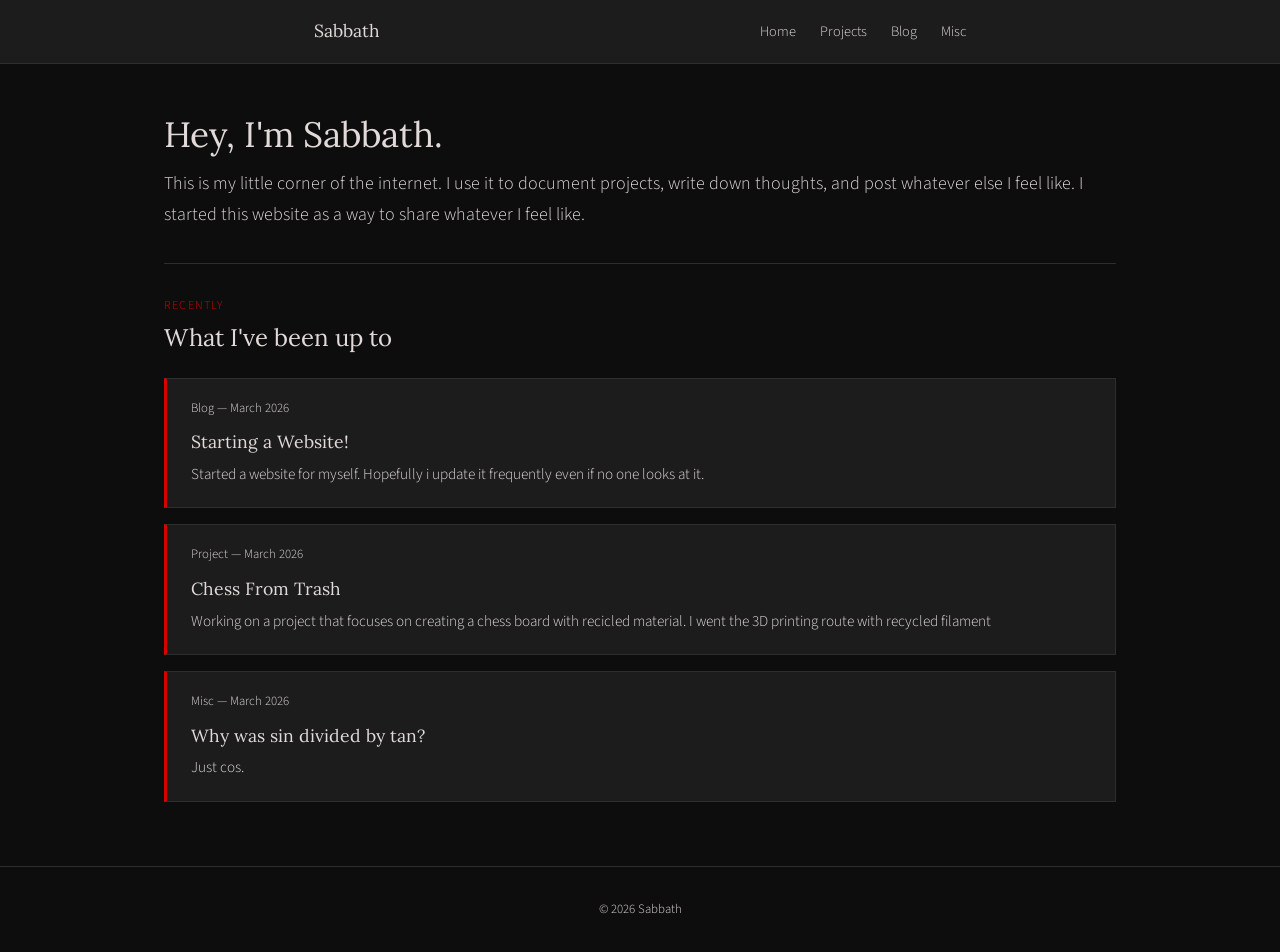
<file: index.html>
<!DOCTYPE html>
<html lang="en">
<head>
  <meta charset="UTF-8" />
  <meta name="viewport" content="width=device-width, initial-scale=1.0" />
  <title>Sabbath Website</title>
  <link rel="stylesheet" href="styles.css" />
</head>

<body>

  <nav>
    <div class="nav-row">
      <a href="index.html" class="site-name">Sabbath</a>
      <ul class="nav-links">
        <li><a href="index.html" class="active">Home</a></li>
        <li><a href="projects.html">Projects</a></li>
        <li><a href="blog.html">Blog</a></li>
        <li><a href="misc.html">Misc</a></li>
      </ul>
    </div>
  </nav>

  <main>
    <div class="wrapper">

      <h1>Hey, I'm Sabbath.</h1>
      <p style="margin-top: 0.75rem;">
        This is my little corner of the internet. I use it to document
        projects, write down thoughts, and post whatever else I feel like.
        I started this website as a way to share whatever I feel like.
      </p>

      <hr />

      <p class="label">Recently</p>
      <h2 style="margin-bottom: 1.5rem;">What I've been up to</h2>

      <!-- Card 1 — replace with your most recent thing -->
      <a class="card" href="blog.html">
        <p class="card-date">Blog — March 2026</p>
        <p class="card-title">Starting a Website!</p>
        <p class="card-desc">Started a website for myself. Hopefully i update it frequently even if no one looks at it.</p>
      </a>

      <!-- Card 2 -->
      <a class="card" href="projects.html">
        <p class="card-date">Project — March 2026</p>
        <p class="card-title">Chess From Trash</p>
        <p class="card-desc">Working on a project that focuses on creating a chess board with recicled material. 
          I went the 3D printing route with recycled filament</p>
      </a>

      <!-- Card 3 -->
      <a class="card" href="/misc/math.html">
        <p class="card-date">Misc — March 2026</p>
        <p class="card-title">Why was sin divided by tan?</p>
        <p class="card-desc">Just cos.</p>
      </a>

    </div>
  </main>

  <footer>
    <div class="wrapper">
      <p>© 2026 Sabbath</p>
    </div>
  </footer>

</body>
</html>
</file>
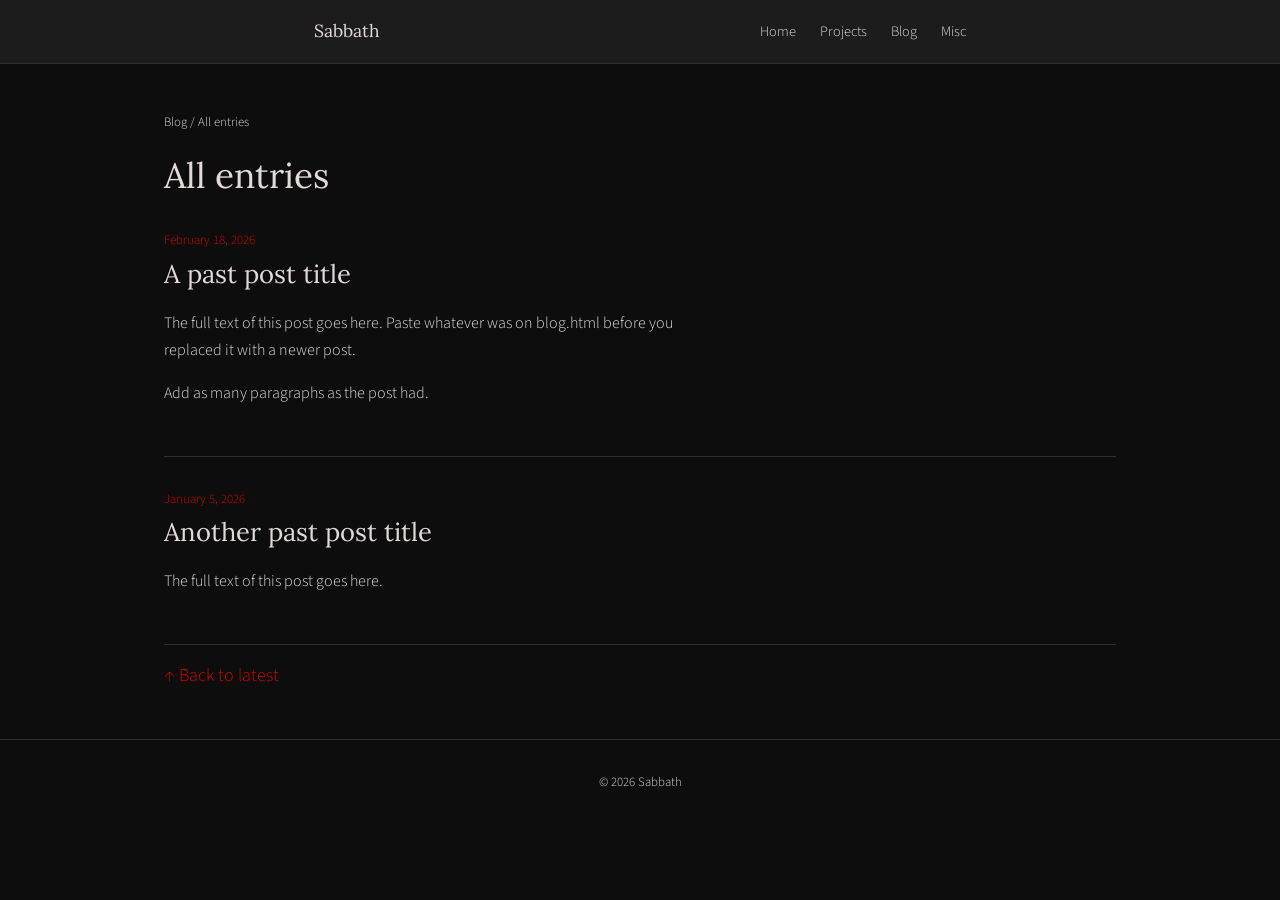
<file: blog-archive.html>
<!DOCTYPE html>
<html lang="en">
<head>
  <meta charset="UTF-8" />
  <meta name="viewport" content="width=device-width, initial-scale=1.0" />
  <title>Blog Archive — Sabbath</title>
  <link rel="stylesheet" href="styles.css" />
</head>

<body>

  <nav>
    <div class="nav-row">
      <a href="index.html" class="site-name">Sabbath</a>
      <ul class="nav-links">
        <li><a href="index.html">Home</a></li>
        <li><a href="projects.html">Projects</a></li>
        <li><a href="blog.html" class="active">Blog</a></li>
        <li><a href="misc.html">Misc</a></li>
      </ul>
    </div>
  </nav>

  <main>
    <div class="wrapper">

      <p class="breadcrumb"><a href="blog.html">Blog</a> / All entries</p>
      <h1 style="margin-bottom: 2rem;">All entries</h1>


      <!-- =====================================================
           PAST ENTRIES — newest at top, oldest at bottom.

           To add an entry:
             Copy the block between the dashed lines and
             paste it at the VERY TOP, above all other entries.
           ===================================================== -->


      <!-- - - - - - - - - - - - - - - - - - - - - - - - - - -
           COPY THIS BLOCK TO ADD AN ENTRY — paste at the top
           - - - - - - - - - - - - - - - - - - - - - - - - - - -->
      <div class="blog-entry">
        <p class="log-date">February 18, 2026</p>
        <h2 class="blog-post-title">A past post title</h2>
        <div class="log-body" style="margin-top: 1.25rem;">
          <p>
            The full text of this post goes here. Paste whatever
            was on blog.html before you replaced it with a newer post.
          </p>
          <p>
            Add as many paragraphs as the post had.
          </p>
        </div>
      </div>
      <!-- - - - - - - - - - - - - - - - - - - - - - - - - - - -->


      <!-- - - - - - - - - - - - - - - - - - - - - - - - - - -
           COPY THIS BLOCK TO ADD AN ENTRY — paste at the top
           - - - - - - - - - - - - - - - - - - - - - - - - - - -->
      <div class="blog-entry">
        <p class="log-date">January 5, 2026</p>
        <h2 class="blog-post-title">Another past post title</h2>
        <div class="log-body" style="margin-top: 1.25rem;">
          <p>
            The full text of this post goes here.
          </p>
        </div>
      </div>
      <!-- - - - - - - - - - - - - - - - - - - - - - - - - - - -->


      <!-- PASTE NEW ENTRIES ABOVE THIS LINE -->


      <p style="margin-top: 1rem;"><a href="blog.html">↑ Back to latest</a></p>

    </div>
  </main>

  <footer>
    <div class="wrapper">
      <p>© 2026 Sabbath</p>
    </div>
  </footer>

</body>
</html>
</file>
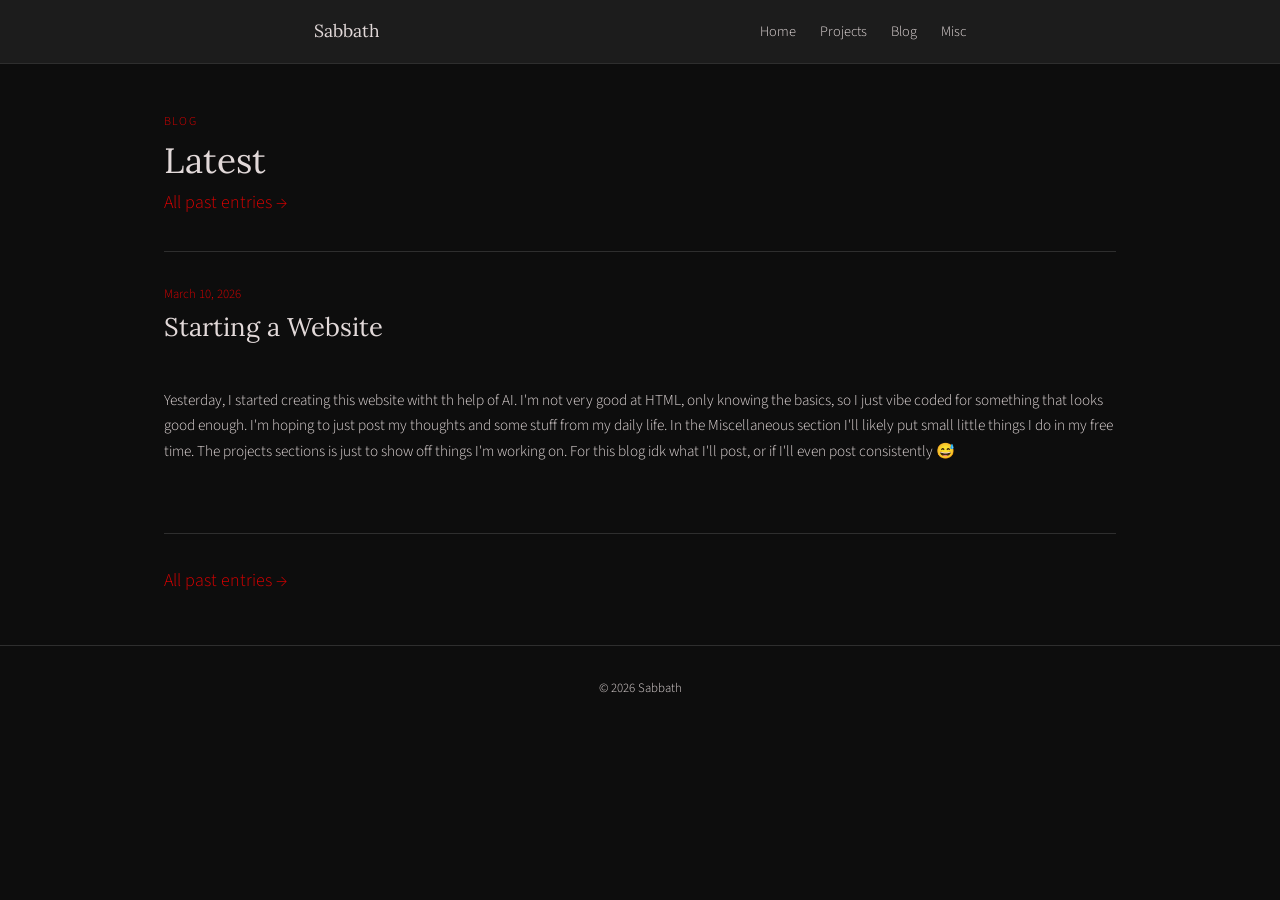
<file: blog.html>
<!DOCTYPE html>
<html lang="en">
<head>
  <meta charset="UTF-8" />
  <meta name="viewport" content="width=device-width, initial-scale=1.0" />
  <title>Blog — Sabbath</title>
  <link rel="stylesheet" href="styles.css" />
</head>

<body>

  <nav>
    <div class="nav-row">
      <a href="index.html" class="site-name">Sabbath</a>
      <ul class="nav-links">
        <li><a href="index.html">Home</a></li>
        <li><a href="projects.html">Projects</a></li>
        <li><a href="blog.html" class="active">Blog</a></li>
        <li><a href="misc.html">Misc</a></li>
      </ul>
    </div>
  </nav>

  <main>
    <div class="wrapper">

      <p class="label">Blog</p>
      <h1 style="margin-bottom: 0.25rem;">Latest</h1>
      <p><a href="blog-archive.html">All past entries →</a></p>

      <hr />

      <!-- =====================================================
           YOUR LATEST POST GOES HERE.

           When you write a new post:
             1. Copy the section below into blog-archive.html
                (paste it at the very top, above all other entries)
             2. Replace the content below with your new post
           ===================================================== -->

      <p class="log-date">March 10, 2026</p>
      <h2 class="blog-post-title">Starting a Website</h2>

      <div class="log-entry" style="margin-top: 1.25rem;">
        <p>
          Yesterday, I started creating this website witht th help of AI. 
          I'm not very good at HTML, only knowing the basics, so I just vibe coded for something that looks good enough.
          I'm hoping to just post my thoughts and some stuff from my daily life.
          In the Miscellaneous section I'll likely put small little things I do in my free time. 
          The projects sections is just to show off things I'm working on.
          For this blog idk what I'll post, or if I'll even post consistently 😅
        </p>
        <p>
          
        </p>
      </div>

      <!-- ===================================================== -->

      <hr />

      <p><a href="blog-archive.html">All past entries →</a></p>

    </div>
  </main>

  <footer>
    <div class="wrapper">
      <p>© 2026 Sabbath</p>
    </div>
  </footer>

</body>
</html>
</file>
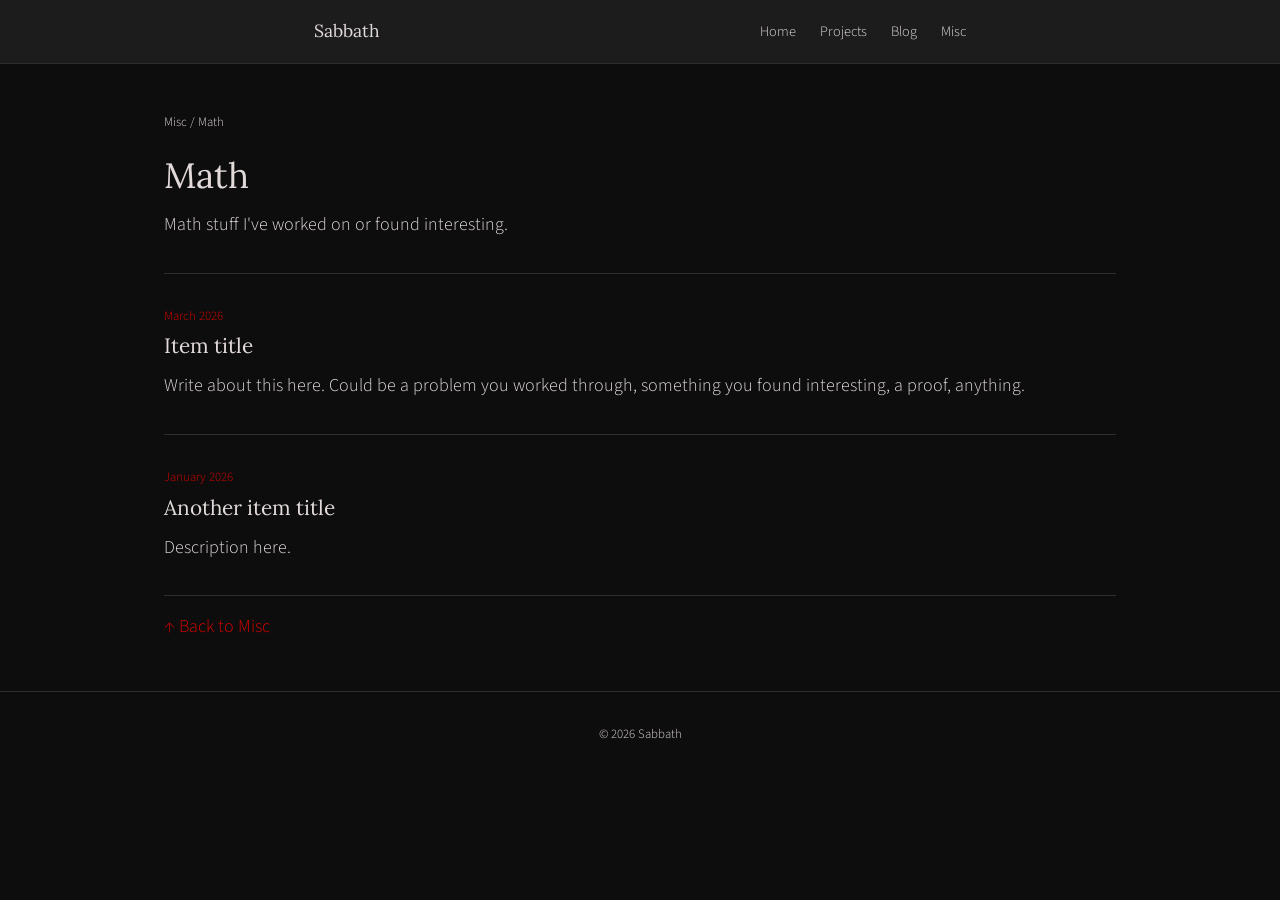
<file: math.html>
<!DOCTYPE html>
<html lang="en">
<head>
  <meta charset="UTF-8" />
  <meta name="viewport" content="width=device-width, initial-scale=1.0" />
  <title>Math — Sabbath</title>
  <link rel="stylesheet" href="../styles.css" />
</head>

<body>

  <nav>
    <div class="nav-row">
      <a href="../index.html" class="site-name">Sabbath</a>
      <ul class="nav-links">
        <li><a href="../index.html">Home</a></li>
        <li><a href="../projects.html">Projects</a></li>
        <li><a href="../blog.html">Blog</a></li>
        <li><a href="../misc.html" class="active">Misc</a></li>
      </ul>
    </div>
  </nav>

  <main>
    <div class="wrapper">

      <p class="breadcrumb"><a href="../misc.html">Misc</a> / Math</p>

      <h1>Math</h1>
      <p style="margin-top: 0.75rem;">
        Math stuff I've worked on or found interesting.
      </p>

      <hr />


      <!-- =====================================================
           MATH ITEMS — newest at top, oldest at bottom.
           To add: copy the block between the dashed lines
           and paste it at the TOP, above all other items.

           To show an image, remove the comment tags around
           the <img> line and update the filename.
           ===================================================== -->


      <!-- - - - - - - - - - - - - - - - - - - - - - - - - - -
           COPY THIS BLOCK TO ADD AN ITEM — paste at the top
           - - - - - - - - - - - - - - - - - - - - - - - - - - -->
      <div class="workbench-item">
        <!-- <img src="../misc/your-image.jpg" alt="Description" class="workbench-img" /> -->
        <p class="log-date">March 2026</p>
        <h2 class="workbench-title">Item title</h2>
        <p>
          Write about this here. Could be a problem you worked through,
          something you found interesting, a proof, anything.
        </p>
      </div>
      <!-- - - - - - - - - - - - - - - - - - - - - - - - - - - -->


      <!-- - - - - - - - - - - - - - - - - - - - - - - - - - -
           COPY THIS BLOCK TO ADD AN ITEM — paste at the top
           - - - - - - - - - - - - - - - - - - - - - - - - - - -->
      <div class="workbench-item">
        <!-- <img src="../misc/your-image.jpg" alt="Description" class="workbench-img" /> -->
        <p class="log-date">January 2026</p>
        <h2 class="workbench-title">Another item title</h2>
        <p>
          Description here.
        </p>
      </div>
      <!-- - - - - - - - - - - - - - - - - - - - - - - - - - - -->


      <!-- PASTE NEW ITEMS ABOVE THIS LINE -->


      <p style="margin-top: 1rem;"><a href="../misc.html">↑ Back to Misc</a></p>

    </div>
  </main>

  <footer>
    <div class="wrapper">
      <p>© 2026 Sabbath</p>
    </div>
  </footer>

</body>
</html>
</file>
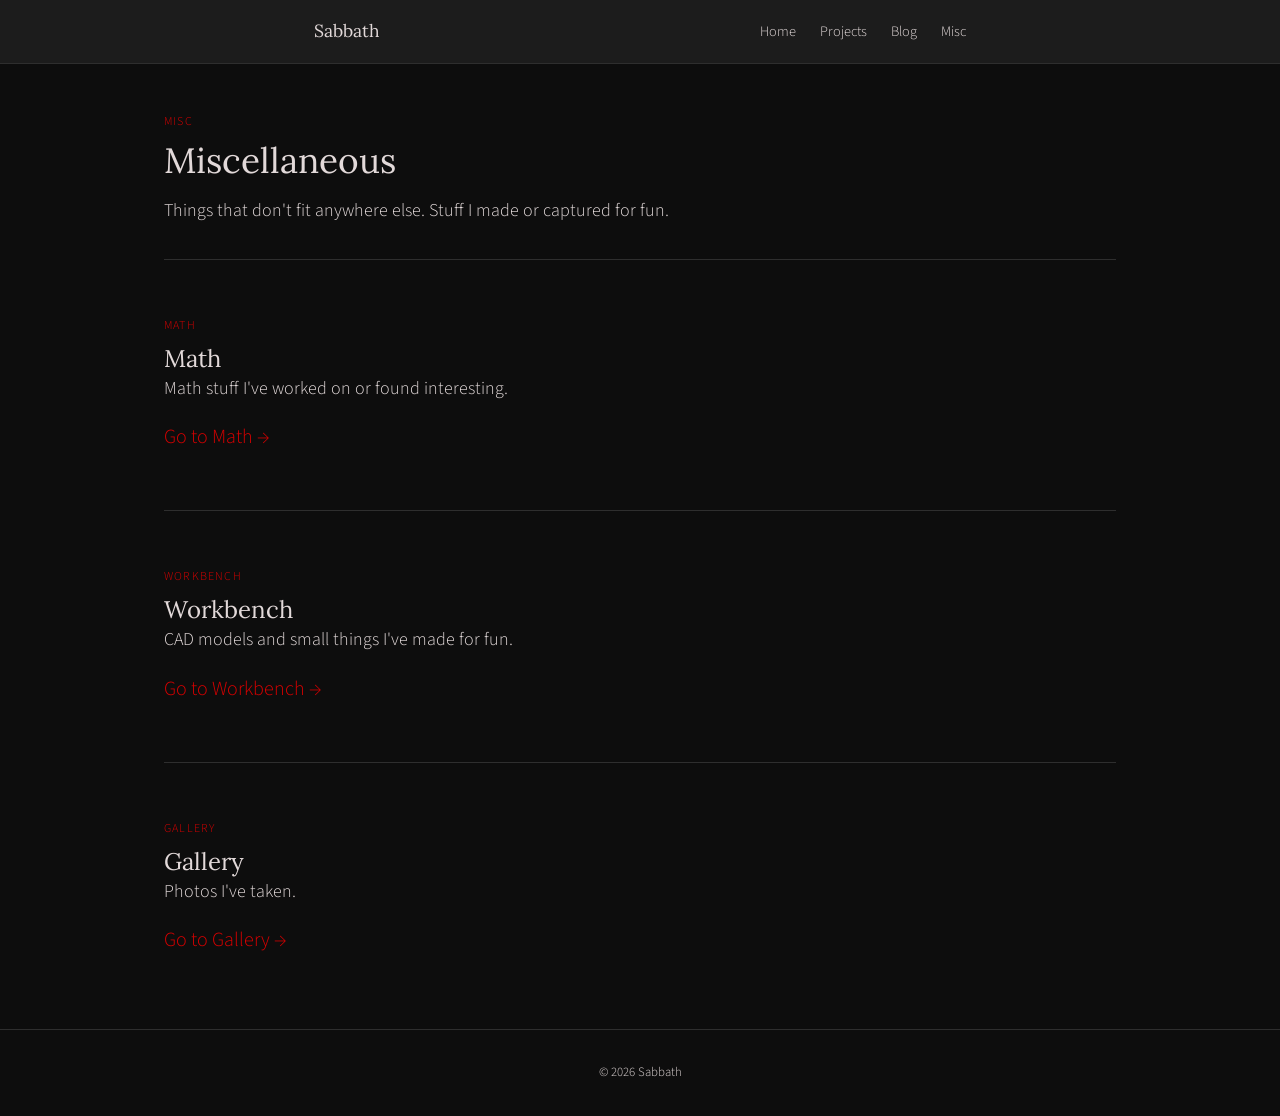
<file: misc.html>
<!DOCTYPE html>
<html lang="en">
<head>
  <meta charset="UTF-8" />
  <meta name="viewport" content="width=device-width, initial-scale=1.0" />
  <title>Misc — Sabbath</title>
  <link rel="stylesheet" href="styles.css" />
</head>

<body>

  <nav>
    <div class="nav-row">
      <a href="index.html" class="site-name">Sabbath</a>
      <ul class="nav-links">
        <li><a href="index.html">Home</a></li>
        <li><a href="projects.html">Projects</a></li>
        <li><a href="blog.html">Blog</a></li>
        <li><a href="misc.html" class="active">Misc</a></li>
      </ul>
    </div>
  </nav>

  <main>
    <div class="wrapper">

      <p class="label">Misc</p>
      <h1>Miscellaneous</h1>
      <p style="margin-top: 0.75rem;">
        Things that don't fit anywhere else. Stuff I made or captured for fun.
      </p>

      <hr />

      <div class="misc-section-link">
        <p class="label">Math</p>
        <h2><a href="/misc/math.html">Math</a></h2>
        <p>Math stuff I've worked on or found interesting.</p>
        <a href="/misc/math.html" class="project-link">Go to Math →</a>
      </div>

      <hr />

      <div class="misc-section-link">
        <p class="label">Workbench</p>
        <h2><a href="/misc/workbench.html">Workbench</a></h2>
        <p>CAD models and small things I've made for fun.</p>
        <a href="/misc/workbench.html" class="project-link">Go to Workbench →</a>
      </div>

      <hr />

      <div class="misc-section-link">
        <p class="label">Gallery</p>
        <h2><a href="/misc/gallery.html">Gallery</a></h2>
        <p>Photos I've taken.</p>
        <a href="/misc/gallery.html" class="project-link">Go to Gallery →</a>
      </div>

    </div>
  </main>

  <footer>
    <div class="wrapper">
      <p>© 2026 Sabbath</p>
    </div>
  </footer>

</body>
</html>
</file>
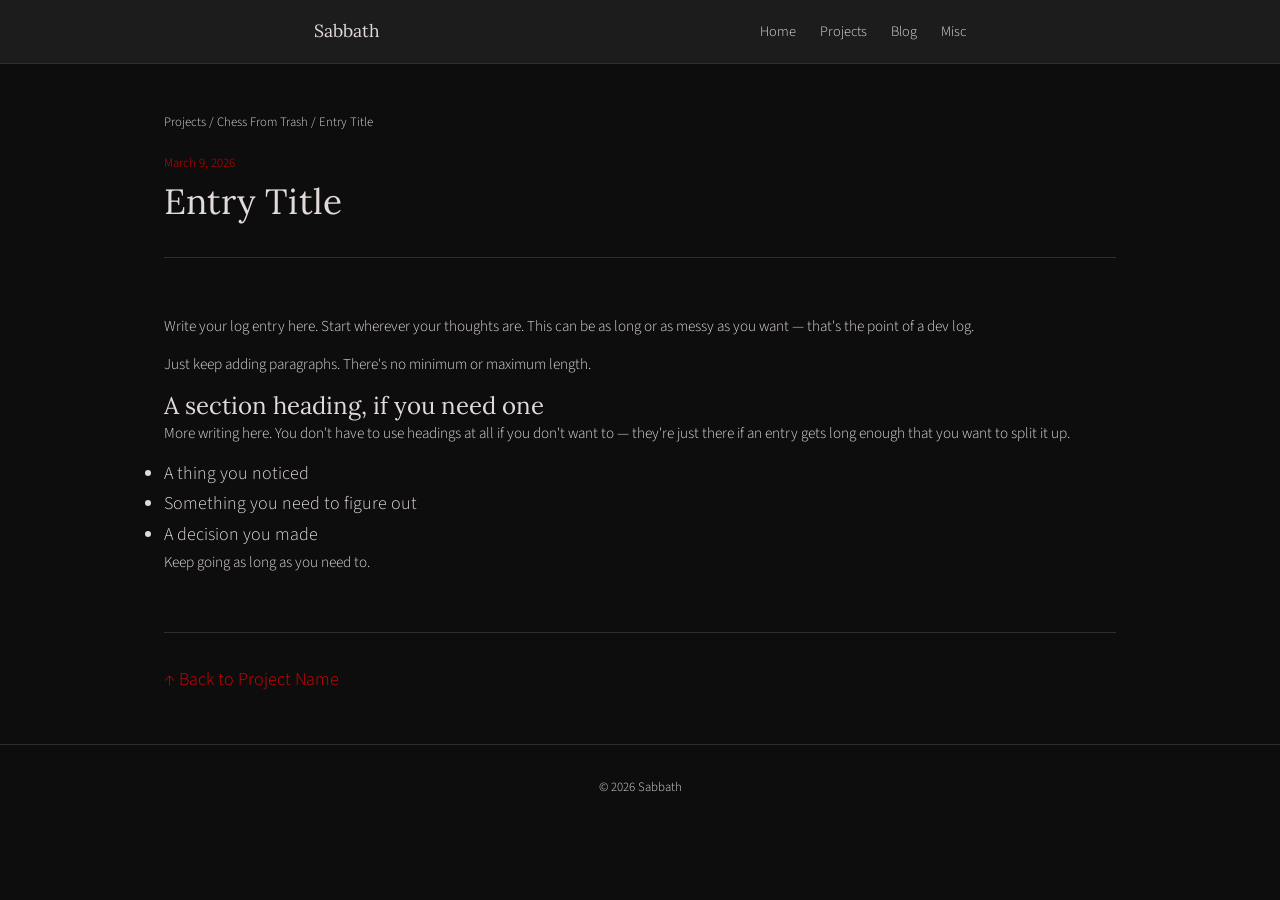
<file: project-name-devlog.html>
<!DOCTYPE html>
<html lang="en">
<head>
  <meta charset="UTF-8" />
  <meta name="viewport" content="width=device-width, initial-scale=1.0" />

  <!-- Change this to your entry title and project name -->
  <title>Chess From Trash — Sabbath</title>

  <!-- Three levels deep from root, so ../../../styles.css -->
  <link rel="stylesheet" href="styles.css" />
</head>

<body>

  <!-- NAV -->
  <nav>
    <div class="nav-row">
      <a href="/" class="site-name">Sabbath</a>
      <ul class="nav-links">
        <li><a href="/">Home</a></li>
        <li><a href="projects.html" class="active">Projects</a></li>
        <li><a href="blog.html">Blog</a></li>
        <li><a href="misc.html">Misc</a></li>
      </ul>
    </div>
  </nav>


  <main>
    <div class="wrapper">


      <!-- BREADCRUMB
           Update all three links to match your project name and folder -->
      <p class="breadcrumb">
        <a href="projects.html">Projects</a> /
        <a>Chess From Trash</a> /
        Entry Title
      </p>


      <!-- ENTRY HEADER -->
      <p class="log-date">March 9, 2026</p>
      <h1>Entry Title</h1>

      <hr />


      <!-- =====================================================
           LOG ENTRY BODY
           Just write. Add as many <p> tags as you need.
           No structure required — this is a dev log.

           You can also use:
             <h2> for a section heading mid-entry
             <h3> for a smaller sub-heading
             <ul> / <li> for a quick list
           ===================================================== -->

      <div class="log-entry">

        <p>
          Write your log entry here. Start wherever your thoughts are.
          This can be as long or as messy as you want — that's the point
          of a dev log.
        </p>

        <p>
          Just keep adding paragraphs. There's no minimum or maximum length.
        </p>

        <!-- Example of a mid-entry heading if you want to break up a long entry -->
        <h2>A section heading, if you need one</h2>

        <p>
          More writing here. You don't have to use headings at all if you
          don't want to — they're just there if an entry gets long enough
          that you want to split it up.
        </p>

        <!-- Example of a simple list -->
        <ul>
          <li>A thing you noticed</li>
          <li>Something you need to figure out</li>
          <li>A decision you made</li>
        </ul>

        <p>
          Keep going as long as you need to.
        </p>

      </div>


      <hr />


      </div>

      <!-- Link back up to the project page -->
      <p style="margin-top: 1.5rem;" class="wrapper">
        <a href="project-one.html">↑ Back to Project Name</a>
      </p>


    </div>
  </main>


  <!-- FOOTER -->
  <footer>
    <div class="wrapper">
      <p>© 2026 Sabbath</p>
    </div>
  </footer>

</body>
</html>
</file>
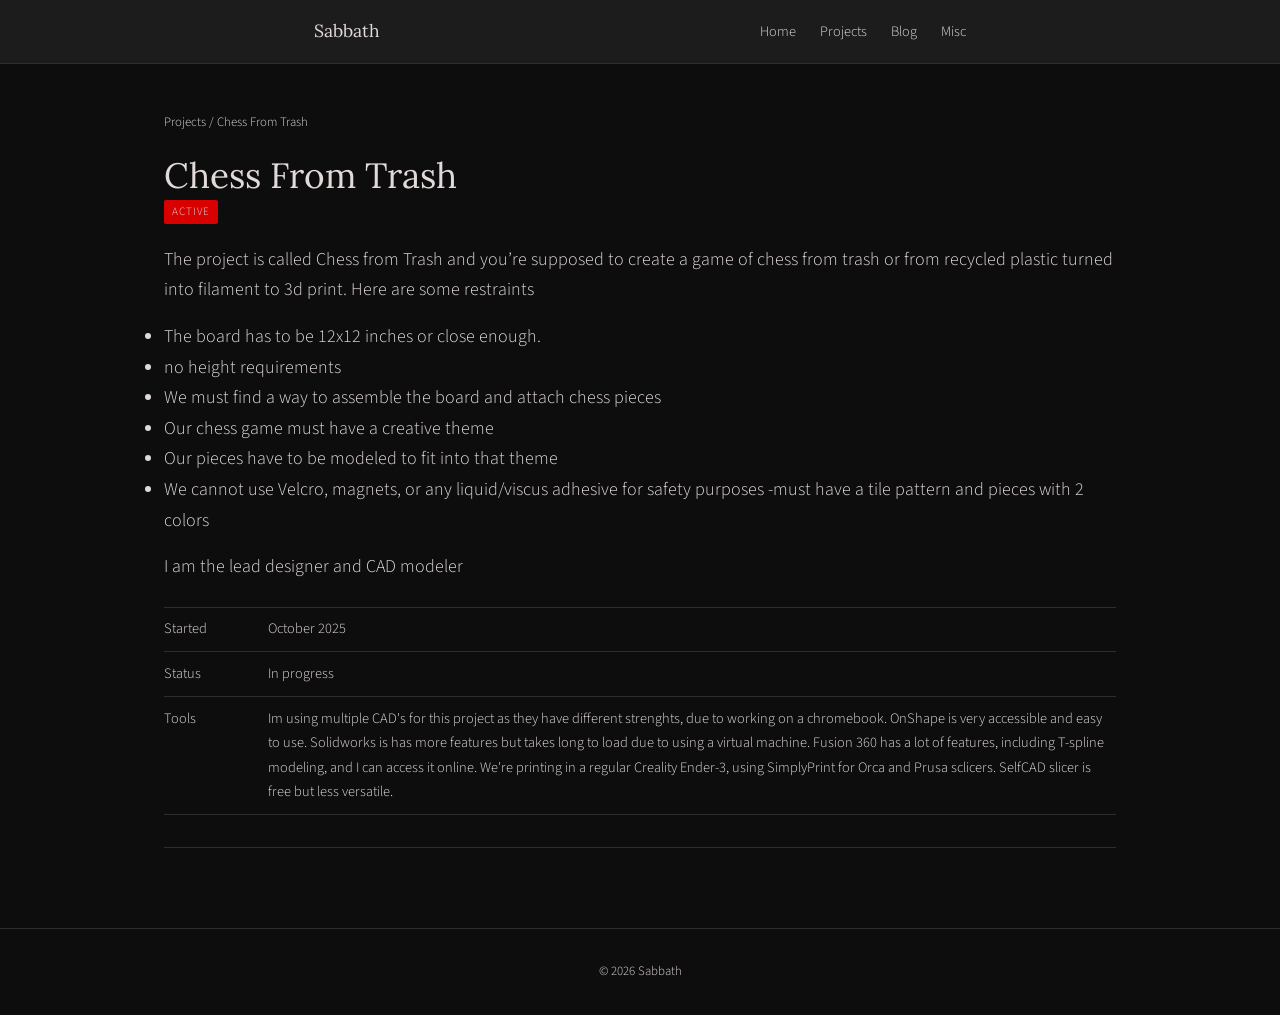
<file: project-one.html>
<!DOCTYPE html>
<html lang="en">
<head>
  <meta charset="UTF-8" />
  <meta name="viewport" content="width=device-width, initial-scale=1.0" />
  <title>Chess From Trash — Sabbath</title>
  <!-- This file lives inside the projects/ folder, so go up one level -->
  <link rel="stylesheet" href="../styles.css" />
</head>

<body>

  <nav>
    <div class="nav-row">
      <a href="../index.html" class="site-name">Sabbath</a>
      <ul class="nav-links">
        <li><a href="../index.html">Home</a></li>
        <li><a href="../projects.html" class="active">Projects</a></li>
        <li><a href="../blog.html">Blog</a></li>
        <li><a href="../misc.html">Misc</a></li>
      </ul>
    </div>
  </nav>

  <main>
    <div class="wrapper">

      <p class="breadcrumb">
        <a href="../projects.html">Projects</a> / Chess From Trash
      </p>

      <!-- =====================================================
           OVERVIEW — fill this in with your project info
           ===================================================== -->

      <h1>Chess From Trash</h1>
      <span class="status-tag status-active">Active</span>

      <p style="margin-top: 1rem;">
        The project is called Chess from Trash and you’re supposed to create a game of chess from trash or from recycled plastic turned into filament to 3d print.
        Here are some restraints
        <ul>
          <li>The board has to be 12x12 inches or close enough.</li>
          <li>no height requirements</li>
          <li>We must find a way to assemble the board and attach chess pieces</li>
          <li>Our chess game must have a creative theme</li>
          <li>Our pieces have to be modeled to fit into that theme</li>
          <li>We cannot use Velcro, magnets, or any liquid/viscus adhesive for safety purposes -must have a tile pattern and pieces with 2 colors</li>
        </ul>

      </p>

      <p>
        I am the lead designer and CAD modeler
      </p>

      <!-- Quick facts — add or remove rows freely -->
      <div class="project-details">

        <div class="detail-row">
          <span class="detail-label">Started</span>
          <span class="detail-value">October 2025</span>
        </div>

        <div class="detail-row">
          <span class="detail-label">Status</span>
          <span class="detail-value">In progress</span>
        </div>

        <div class="detail-row">
          <span class="detail-label">Tools</span>
          <span class="detail-value">Im using multiple CAD's for this project as they have different strenghts, due to working on a chromebook. 
            OnShape is very accessible and easy to use. Solidworks is has more features but takes long to load due to using a virtual machine.
            Fusion 360 has a lot of features, including T-spline modeling, and I can access it online.
            We're printing in a regular Creality Ender-3, using SimplyPrint for Orca and Prusa sclicers. SelfCAD slicer is free but less versatile.</span>
        </div>

      </div>

      <hr />

      <!-- Link to the dev log -->
      <!-- Update "project-name-devlog.html" to match your actual filename --
      <p class="label">Dev Log</p>
      <p><a href="project-name-devlog.html">Read the dev log →</a></p> -->

    </div>
  </main>

  <footer>
    <div class="wrapper">
      <p>© 2026 Sabbath</p>
    </div>
  </footer>

</body>
</html>
</file>
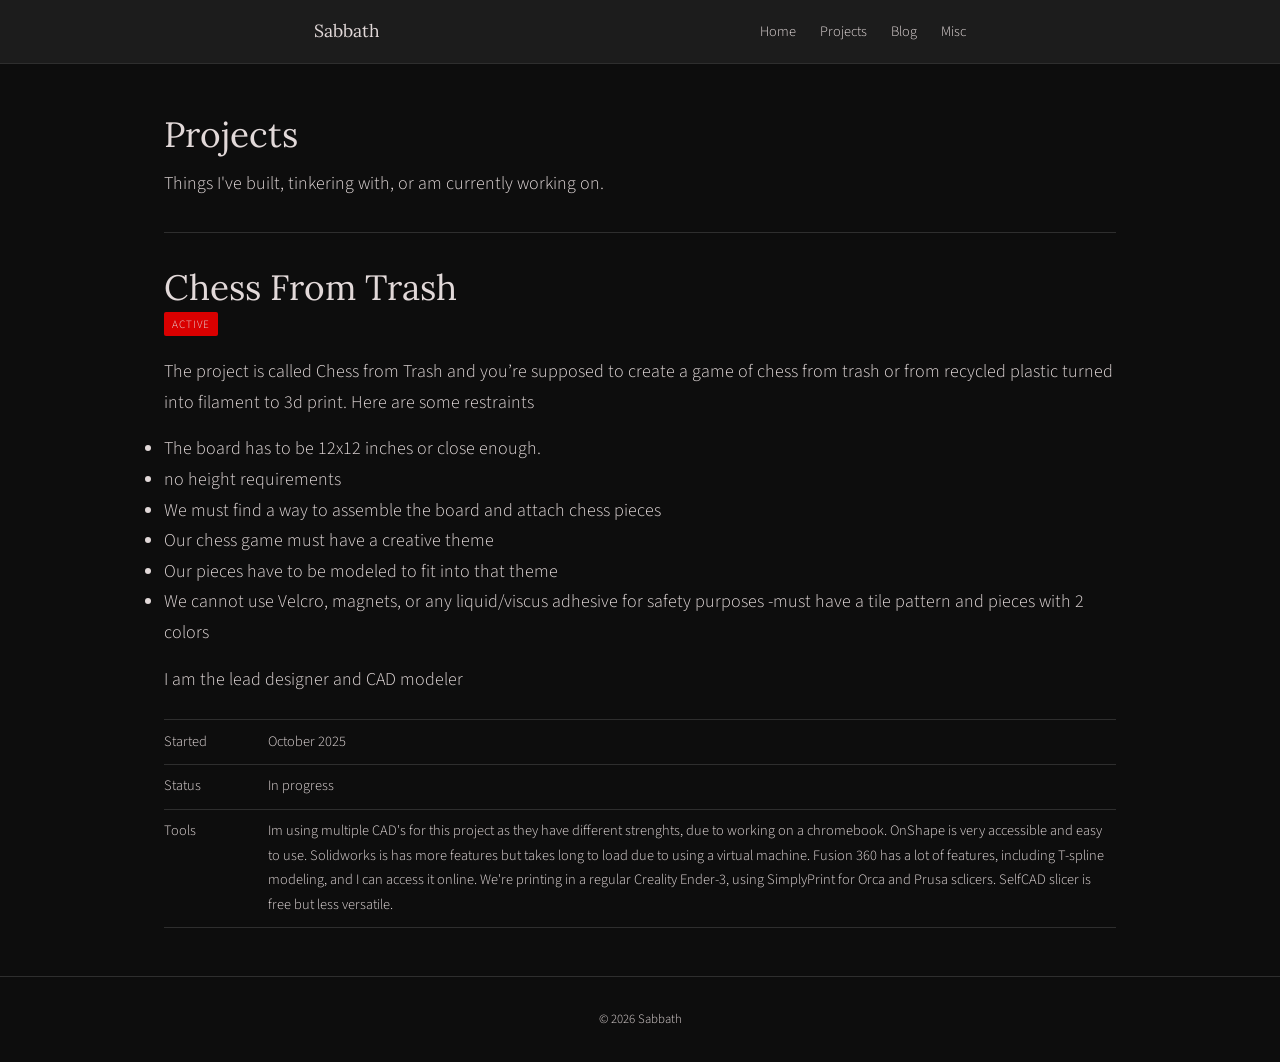
<file: projects.html>
<!DOCTYPE html>
<html lang="en">
<head>
  <meta charset="UTF-8" />
  <meta name="viewport" content="width=device-width, initial-scale=1.0" />
  <title>Projects — Sabbath</title>
  <link rel="stylesheet" href="styles.css" />
</head>

<body>

  <nav>
    <div class="nav-row">
      <a href="index.html" class="site-name">Sabbath</a>
      <ul class="nav-links">
        <li><a href="index.html">Home</a></li>
        <li><a href="projects.html" class="active">Projects</a></li>
        <li><a href="blog.html">Blog</a></li>
        <li><a href="misc.html">Misc</a></li>
      </ul>
    </div>
  </nav>

  <main>
    <div class="wrapper">

      <h1>Projects</h1>
      <p style="margin-top: 0.75rem;">
        Things I've built, tinkering with, or am currently working on.
      </p>

      <hr />


      <!-- =====================================================
           PROJECT ENTRY
           To add a new project: copy everything between the
           dashed lines and paste it above the others.
           ===================================================== -->

      <h1>Chess From Trash</h1>
      <span class="status-tag status-active">Active</span>

      <p style="margin-top: 1rem;">
        The project is called Chess from Trash and you’re supposed to create a game of chess from trash or from recycled plastic turned into filament to 3d print.
        Here are some restraints
        <ul>
          <li>The board has to be 12x12 inches or close enough.</li>
          <li>no height requirements</li>
          <li>We must find a way to assemble the board and attach chess pieces</li>
          <li>Our chess game must have a creative theme</li>
          <li>Our pieces have to be modeled to fit into that theme</li>
          <li>We cannot use Velcro, magnets, or any liquid/viscus adhesive for safety purposes -must have a tile pattern and pieces with 2 colors</li>
        </ul>

      </p>

      <p>
        I am the lead designer and CAD modeler
      </p>

      <!-- Quick facts — add or remove rows freely -->
      <div class="project-details">

        <div class="detail-row">
          <span class="detail-label">Started</span>
          <span class="detail-value">October 2025</span>
        </div>

        <div class="detail-row">
          <span class="detail-label">Status</span>
          <span class="detail-value">In progress</span>
        </div>

        <div class="detail-row">
          <span class="detail-label">Tools</span>
          <span class="detail-value">Im using multiple CAD's for this project as they have different strenghts, due to working on a chromebook. 
            OnShape is very accessible and easy to use. Solidworks is has more features but takes long to load due to using a virtual machine.
            Fusion 360 has a lot of features, including T-spline modeling, and I can access it online.
            We're printing in a regular Creality Ender-3, using SimplyPrint for Orca and Prusa sclicers. SelfCAD slicer is free but less versatile.</span>
        </div>
        <!-- <a href="project-name-devlog.html" class="project-link">View DevLog →</a> -->
        <h/>

    </div>
  </main>

  <footer>
    <div class="wrapper">
      <p>© 2026 Sabbath</p>
    </div>
  </footer>

</body>
</html>
</file>
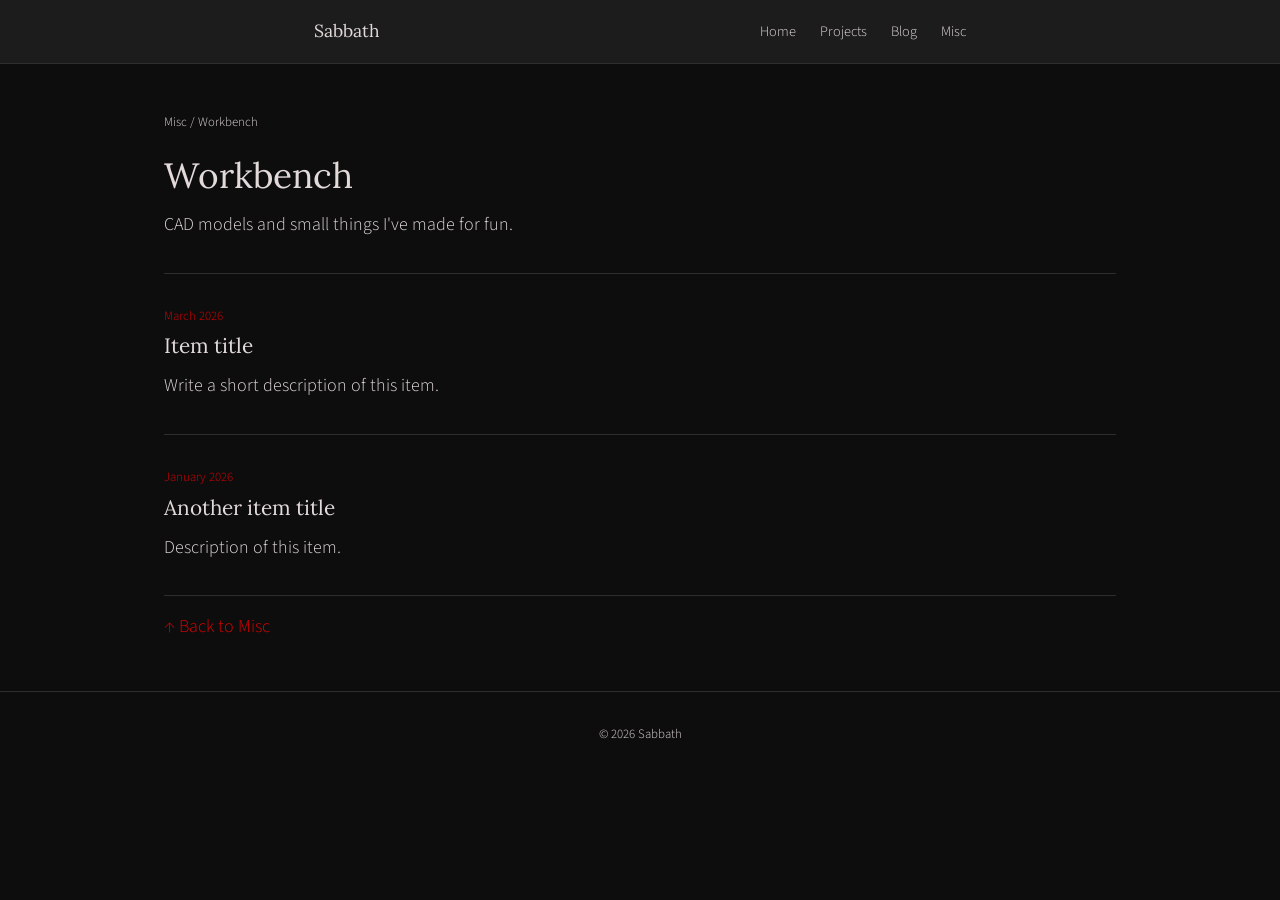
<file: workbench.html>
<!DOCTYPE html>
<html lang="en">
<head>
  <meta charset="UTF-8" />
  <meta name="viewport" content="width=device-width, initial-scale=1.0" />
  <title>Workbench — Sabbath</title>
  <link rel="stylesheet" href="../styles.css" />
</head>

<body>

  <nav>
    <div class="nav-row">
      <a href="../index.html" class="site-name">Sabbath</a>
      <ul class="nav-links">
        <li><a href="../index.html">Home</a></li>
        <li><a href="../projects.html">Projects</a></li>
        <li><a href="../blog.html">Blog</a></li>
        <li><a href="../misc.html" class="active">Misc</a></li>
      </ul>
    </div>
  </nav>

  <main>
    <div class="wrapper">

      <p class="breadcrumb"><a href="../misc.html">Misc</a> / Workbench</p>

      <h1>Workbench</h1>
      <p style="margin-top: 0.75rem;">CAD models and small things I've made for fun.</p>

      <hr />


      <!-- =====================================================
           WORKBENCH ITEMS — newest at top, oldest at bottom.
           To add: copy the block between the dashed lines
           and paste it at the TOP, above all other items.

           To show an image, remove the comment tags around
           the <img> line and update the filename.
           ===================================================== -->


      <!-- - - - - - - - - - - - - - - - - - - - - - - - - - -
           COPY THIS BLOCK TO ADD AN ITEM — paste at the top
           - - - - - - - - - - - - - - - - - - - - - - - - - - -->
      <div class="workbench-item">
        <!-- <img src="../misc/your-image.jpg" alt="Description" class="workbench-img" /> -->
        <p class="log-date">March 2026</p>
        <h2 class="workbench-title">Item title</h2>
        <p>Write a short description of this item.</p>
      </div>
      <!-- - - - - - - - - - - - - - - - - - - - - - - - - - - -->


      <!-- - - - - - - - - - - - - - - - - - - - - - - - - - -
           COPY THIS BLOCK TO ADD AN ITEM — paste at the top
           - - - - - - - - - - - - - - - - - - - - - - - - - - -->
      <div class="workbench-item">
        <!-- <img src="../misc/your-image.jpg" alt="Description" class="workbench-img" /> -->
        <p class="log-date">January 2026</p>
        <h2 class="workbench-title">Another item title</h2>
        <p>Description of this item.</p>
      </div>
      <!-- - - - - - - - - - - - - - - - - - - - - - - - - - - -->


      <!-- PASTE NEW ITEMS ABOVE THIS LINE -->


      <p style="margin-top: 1rem;"><a href="../misc.html">↑ Back to Misc</a></p>

    </div>
  </main>

  <footer>
    <div class="wrapper">
      <p>© 2026 Sabbath</p>
    </div>
  </footer>

</body>
</html>
</file>
<file: styles.css>
/* ======================================
   STYLES.CSS
   This file controls how every page
   on your site looks. Link to it from
   every HTML file you make.

   To change the colors, edit the values
   under "COLOR VARIABLES" below.
====================================== */


/* --- IMPORT FONTS FROM GOOGLE --- */
/* This loads "Lora" (for headings) and "Source Sans 3" (for body text).
   You can swap these at fonts.google.com */
@import url('https://fonts.googleapis.com/css2?family=Lora:ital,wght@0,400;0,600;1,400&family=Source+Sans+3:wght@300;400&display=swap');


/* --- COLOR VARIABLES --- */
/* Change these hex values to recolor the whole site at once */
:root {
  --black:       #0d0d0d;   /* page background */
  --dark-grey:   #1c1c1c;   /* nav and card background */
  --border:      #2e2e2e;   /* lines and borders */
  --crimson:     #D90000;   /* main accent color */
  --white:       #e2d9d9;   /* main text (slightly warm, easier on eyes) */
  
}


/* --- BASE STYLES --- */
/* Applies to the whole page */

* {
  box-sizing: border-box;
  margin: 0;
  padding: 0;
}

body {
  background-color: var(--black);
  color: var(--white);
  font-family: 'Source Sans 3', sans-serif;
  font-weight: 300;
  font-size: 18px;
  line-height: 1.7;
}

a {
  color: var(--crimson);
  text-decoration: none;
}

a:hover {
  color: var(--white);
  text-decoration: underline;
}

/* Headings use the serif font */
h1, h2, h3 {
  font-family: 'Lora', serif;
  font-weight: 400;
  color: var(--white);
  line-height: 1.3;
}

h1 { font-size: 2.2rem; }
h2 { font-size: 1.5rem; }
h3 { font-size: 1.2rem; }

p {
  color: var(--white);
  margin-bottom: 1rem;
}

p:last-child {
  margin-bottom: 0;
}

hr {
  border: none;
  border-top: 1px solid var(--border);
  margin: 2rem 0;
}


/* --- PAGE WRAPPER --- */
/* Centers your content and caps the width.
   Wrap your page content in <div class="wrapper"> */
.wrapper {
  max-width: 1000px;
  margin: 0 auto;
  padding: 0 1.5rem;
}


/* --- NAVIGATION --- */
nav {
  background-color: var(--dark-grey);
  border-bottom: 1px solid var(--border);
  padding: 1rem 0;
}

.nav-row {
  max-width: 700px;
  margin: 0 auto;
  padding: 0 1.5rem;
  display: flex;
  align-items: center;
  justify-content: space-between;
}

/* Your site name on the left */
.site-name {
  font-family: 'Lora', serif;
  font-size: 1.1rem;
  color: var(--white);
  text-decoration: none;
}

.site-name:hover {
  color: var(--crimson);
  text-decoration: none;
}

/* Page links on the right */
.nav-links {
  list-style: none;
  display: flex;
  gap: 1.5rem;
}

.nav-links a {
  font-size: 0.9rem;
  color: var(--white);
  text-decoration: none;
}

/* Add class="active" to the link matching the current page */
.nav-links a:hover,
.nav-links a.active {
  color: var(--white);
  text-decoration: none;
}


/* --- MAIN CONTENT --- */
main {
  padding: 3rem 0;
}


/* --- SMALL SECTION LABEL --- */
/* A tiny uppercase tag to sit above a heading.
   Usage: <p class="label">Recent</p> */
.label {
  font-size: 0.75rem;
  text-transform: uppercase;
  letter-spacing: 0.1em;
  color: var(--crimson);
  margin-bottom: 0.4rem;
}


/* --- CARDS --- */
/* For blog previews, project links, misc items, etc.
   Usage: <a class="card" href="your-link.html"> ... </a> */
.card {
  display: block;
  background-color: var(--dark-grey);
  border: 1px solid var(--border);
  border-left: 3px solid var(--crimson);
  padding: 1.2rem 1.5rem;
  margin-bottom: 1rem;
  color: inherit;
  text-decoration: none;
}

.card:hover {
  border-color: var(--crimson);
  text-decoration: none;
  color: inherit;
}

.card-title {
  font-family: 'Lora', serif;
  font-size: 1.1rem;
  color: var(--white);
  margin-bottom: 0.3rem;
}

.card-date {
  font-size: 0.8rem;
  color: var(--white);
  margin-bottom: 0.5rem;
}

.card-desc {
  font-size: 0.95rem;
  color: var(--white);
  margin: 0;
}


/* --- BLOG --- */
/* The post title on the main blog page (slightly smaller than h1) */
.blog-post-title {
  font-size: 1.6rem;
  margin-bottom: 0;
}

/* Wraps each past entry on the archive page.
   Adds a dividing line between entries. */
.blog-entry {
  padding: 2rem 0;
  border-bottom: 1px solid var(--border);
}

.blog-entry:first-of-type {
  padding-top: 0;
}


/* --- BREADCRUMB --- */
/* The "Projects / Project Name" line at the top of a project page */
.breadcrumb {
  font-size: 0.8rem;
  color: var(--white);
  margin-bottom: 1.2rem;
}

.breadcrumb a {
  color: var(--white);
  text-decoration: none;
}

.breadcrumb a:hover {
  color: var(--white);
}


/* --- PROJECT DETAIL ROWS --- */
/* The small facts grid on a project page (started, status, tools, etc.) */
.project-details {
  margin-top: 1.5rem;
  border-top: 1px solid var(--border);
}

.detail-row {
  display: flex;
  gap: 1.5rem;
  padding: 0.6rem 0;
  border-bottom: 1px solid var(--border);
  font-size: 0.9rem;
}

.detail-label {
  color: var(--white);
  min-width: 80px; /* keeps values aligned in a column */
}

.detail-value {
  color: var(--white);
}


/* --- DEV LOG ENTRIES --- */
/* Each entry on a project page */
.log-entry {
  padding: 1.5rem 0;
  border-bottom: 1px solid var(--border);
}

.log-entry:last-of-type {
  border-bottom: none;
}

.log-date {
  font-size: 0.8rem;
  color: var(--crimson);
  margin-bottom: 0.3rem;
}

.log-title {
  color: var(--white);
  margin-bottom: 0.75rem;
}

.log-entry p {
  font-size: 0.95rem;
  color: var(--white);
  margin-bottom: 0.75rem;
}

.log-entry p:last-child {
  margin-bottom: 0;
}


/* --- LOG ENTRY BODY --- */
/* The written content inside a dev log entry page */

.log-body p {
  color: var(--white);
  font-size: 1rem;
  margin-bottom: 1rem;
  max-width: 65ch; /* keeps lines readable — don't go wider than this */
}

.log-body h2 {
  font-size: 1.3rem;
  margin-top: 2rem;
  margin-bottom: 0.5rem;
}

.log-body h3 {
  font-size: 1.1rem;
  margin-top: 1.5rem;
  margin-bottom: 0.4rem;
}

.log-body ul, .log-body ol {
  padding-left: 1.5rem;
  margin-bottom: 1rem;
}

.log-body li {
  color: var(--white);
  font-size: 1rem;
  margin-bottom: 0.3rem;
}


/* --- LOG PREV / NEXT NAVIGATION --- */
/* The previous / next links at the bottom of a log entry */

.log-nav {
  display: flex;
  justify-content: space-between;
  margin-top: 1rem;
}

.log-nav-link {
  font-size: 0.85rem;
  color: var(--white);
  text-decoration: none;
}

.log-nav-link:hover {
  color: var(--white);
  text-decoration: none;
}


/* --- PROJECT ENTRIES --- */
/* Used on the projects index page.
   Each project sits in a .project-entry block. */

.project-entry {
  padding: 1.5rem 0;
  border-bottom: 1px solid var(--border);
}

.project-entry:first-of-type {
  padding-top: 0;
}

/* Project title — the big clickable link */
.project-title {
  font-family: 'Lora', serif;
  font-size: 1.3rem;
  color: var(--white);
  text-decoration: none;
  display: inline;
  margin-right: 0.6rem;
}

.project-title:hover {
  color: var(--crimson);
  text-decoration: none;
}

/* Status badge — sits next to the title */
.status-tag {
  display: inline-block;
  font-size: 0.7rem;
  text-transform: uppercase;
  letter-spacing: 0.08em;
  padding: 0.15rem 0.5rem;
  border-radius: 2px;
  vertical-align: middle;
  position: relative;
  top: -2px; /* nudges it to align with the title text */
}

/* Change these colors to whatever you like for each status */
.status-active { background-color: var(--crimson);    color: var(--white); }
.status-done   { background-color: var(--dark-grey);  color: var(--white); border: 1px solid var(--border); }
.status-paused { background-color: #2a2000;            color: #a08030; }

/* The date line below the title */
.project-meta {
  font-size: 0.8rem;
  color: var(--white);
  margin-top: 0.5rem;
  margin-bottom: 0.4rem;
}

/* The short description */
.project-desc {
  font-size: 0.95rem;
  color: var(--white);
  margin-bottom: 0.75rem;
}

/* The "View project →" link */
.project-link {
  font-size: 1.25rem;
  color: var(--crimson);
  text-decoration: none;
}

.project-link:hover {
  color: var(--white);
  text-decoration: none;
}


/* --- INLINE IMAGES --- */
/* Images and paragraphs always stack vertically */

.inline-img {
  display: block;        /* removes grid completely */
  margin: 1.5rem 0;
}

.inline-img img {
  display: block;
  width: 75%;
  border: 1px solid var(--border);
  margin: 0 auto 1rem;   /* ← replace margin-bottom: 1rem with this */
}

.inline-img p {
  display: block;
  margin-bottom: 0;
}

/* Half-width version — add class="inline-img inline-img-small" */
.inline-img-small img {
  max-width: 350px;
}

.inline-img .gallery-caption {
  margin-top: 0.5rem;
}


/* --- MISC SECTION LINKS --- */
/* The two section blocks on the misc main page */
.misc-section-link {
  padding: 1.5rem 0;
}

.misc-section-link h2 a {
  color: var(--white);
  text-decoration: none;
}

.misc-section-link h2 a:hover {
  color: var(--crimson);
  text-decoration: none;
}


/* --- WORKBENCH ITEMS --- */

.workbench-item {
  padding: 2rem 0;
  border-bottom: 1px solid var(--border);
}

.workbench-item:first-of-type {
  padding-top: 0;
}

.workbench-title {
  font-size: 1.3rem;
  margin-bottom: 0.75rem;
}


/* The optional image inside a workbench item */
.workbench-img {
  width: 100%;
  max-width: 500px;
  margin-bottom: 1rem;
  border: 1px solid var(--border);
}


/* --- GALLERY --- */
/* A two-column grid of photos */
.gallery-grid {
  display: grid;
  grid-template-columns: 1fr 1fr;
  gap: 1.5rem;
  margin-top: 0.5rem;
}

/* Each photo and its caption */
.gallery-item {
  display: flex;
  flex-direction: column;
  gap: 0.5rem;
}

.gallery-img {
  width: 100%;
  border: 1px solid var(--border);
  display: block;
}

.gallery-caption {
  font-size: 0.8rem;
  color: var(--white);
  margin: 0;
}

/* On small screens, stack photos into one column */
@media (max-width: 520px) {
  .gallery-grid {
    grid-template-columns: 1fr;
  }
}

/* --- MOBILE IMAGE LAYOUT --- */

@media (max-width: 600px) {
  .inline-img img {
    width: 100%;
  }
}


/* --- FOOTER --- */
footer {
  border-top: 1px solid var(--border);
  padding: 2rem 0;
  text-align: center;
}

footer p {
  font-size: 0.8rem;
  color: var(--white);
  margin: 0;
}
</file>
